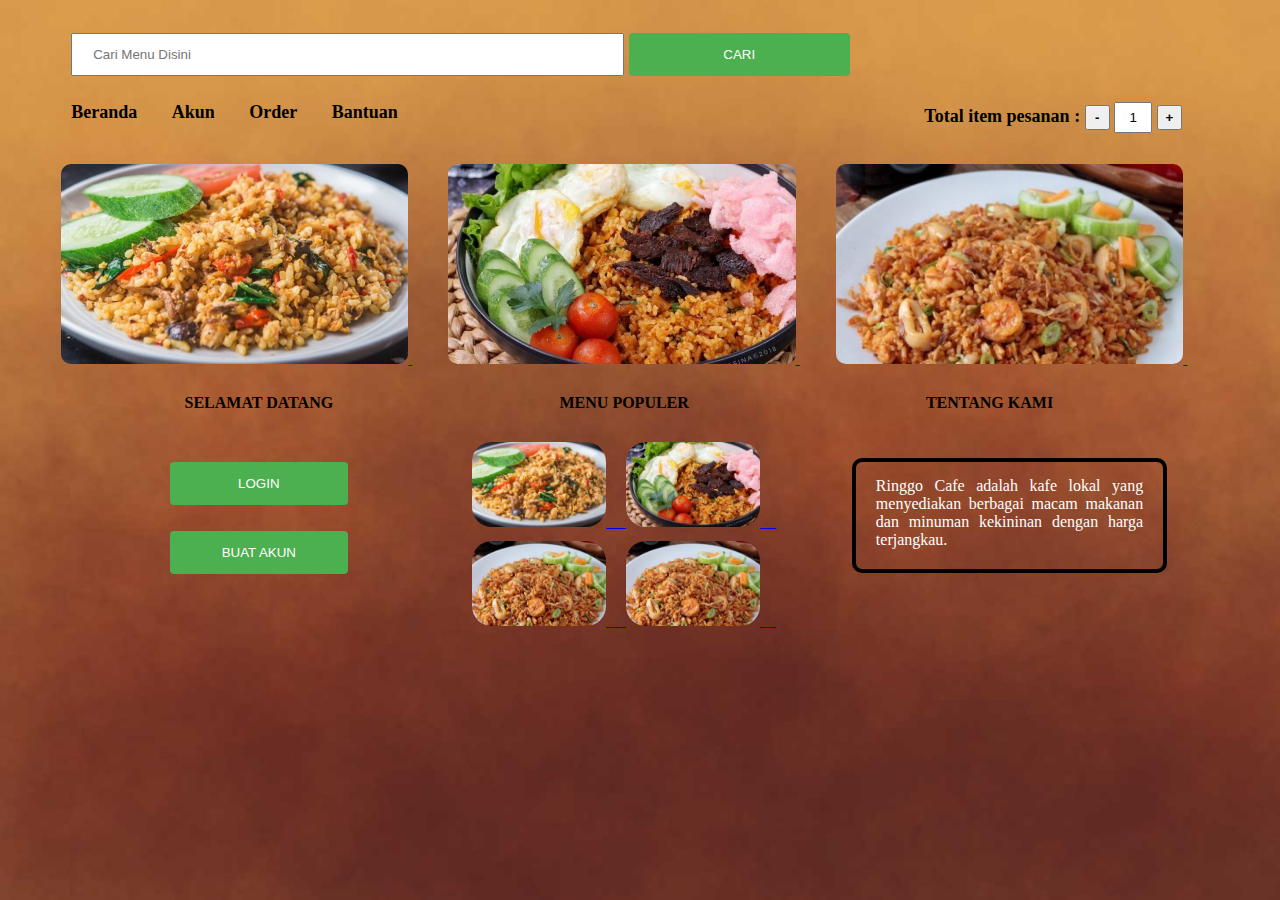
<file: index.html>
<!DOCTYPE html>
<html lang="en">
<head>
    <meta charset="UTF-8">
    <script src="https://ajax.googleapis.com/ajax/libs/jquery/3.5.1/jquery.min.js"></script>
    <meta name="viewport" content="width=device-width, initial-scale=1.0">
    <title>Homepage</title>
    <link rel="stylesheet" type="text/css" href="stylecss_baru.css" />
    <script src="index.js"></script>
</head>
<body>
    <div class="header">
        <input type="text"; id="search"; placeholder="Cari Menu Disini">
        <button class="submit">CARI</button>
    </div>

    <br>
    <div id="hdr">
        <ul>
          <li><a href="index.html">Beranda</a></li>
          <li><a href="profil.html">Akun</a></li>
          <li><a href="pembelian.html">Order</a></li>
          <li><a href="bantuan.html">Bantuan</a></li>
          <li>
              <div id="totalpsn">Total item pesanan :
                <button id="minbtn">-</button> 
                    <input type="number" class="displayPesanan" min="1" value="1">
                <button id="plusbtn">+</button>
            </div>
          </li>
        </ul>
    </div>
    
    <br>
    
    <div class="body">
        <div class="imgheader">
            <a href="order.html"> 
                <img src="a1.jpg" id="headerimg"> 
            </a> &emsp;&emsp;
            <a href="order.html">
                <img src="a2.jpg" id="headerimg"> 
            </a>
            &emsp;&emsp;
            <a href="order.html">
                <img src="a3.jpg" id="headerimg">
            </a>
             &emsp;&emsp;
        </div>

    <div class="section-two">   
        <div class="sepertiga"> 
            <div class="homelogin">
                <p>SELAMAT DATANG</p>
                <br>
                <br>
                <a href="login.html"><button class="btn-auth"> LOGIN </button></a>
                <!-- <br> -->
                <br>
                <br>
                <a href="registrasi.html"> <button class="btn-auth"> BUAT AKUN </button> </a>
            </div>
        </div>  
         <div class="sepertiga"> 
            <div class="homelogin">
                <p>MENU POPULER</p>
                <div class="seperdua">   
                    <a href="order.html"> 
                        <img src="a1.jpg" id="flatimg">&emsp;
                    </a>
                    <a href="order.html">
                        <img src="a2.jpg" id="flatimg">&emsp;
                    </a>
                    <a href="order.html">
                        <img src="a3.jpg" id="flatimg">&emsp;
                    </a>
                    <a href="order.html">
                        <img src="a3.jpg" id="flatimg">&emsp;
                    </a>
                </div>  
            </div>
        </div> 
        <div class="sepertiga"> 
            <div class="homelogin">
                <p>TENTANG KAMI</p>
                <br>
                <br>
                <div class="kolom"> 
                       Ringgo Cafe adalah kafe lokal yang menyediakan berbagai macam makanan dan minuman kekininan dengan harga terjangkau.
                </div>  
            </div>
        </div>  
    </div>
</body>
</html>
</file>
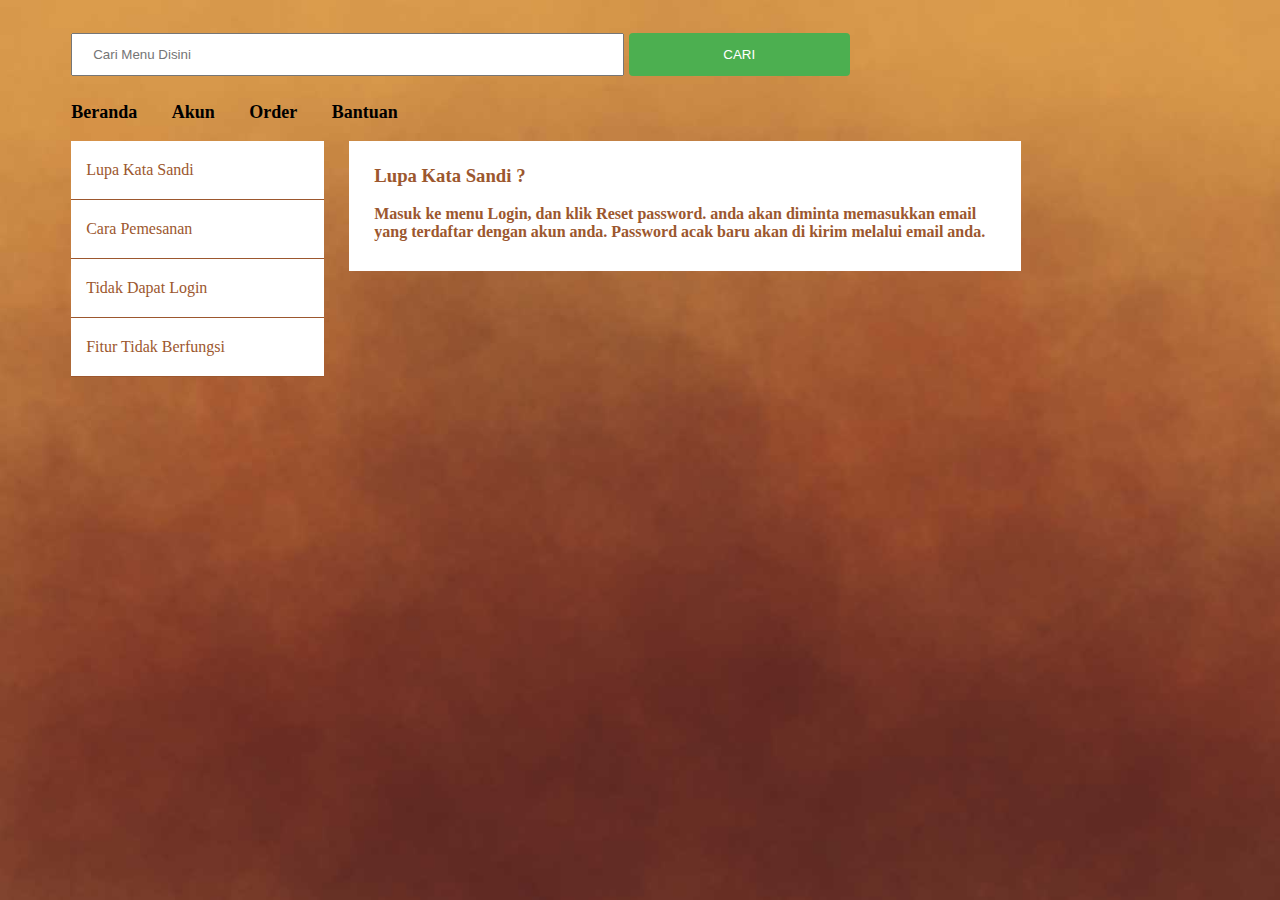
<file: bantuan.html>
<!DOCTYPE html>
<html lang="en">
<head>
    <meta charset="UTF-8">
    <meta name="viewport" content="width=device-width, initial-scale=1.0">
    <title>Homepage</title>
    <link rel="stylesheet" type="text/css" href="stylecss_baru.css" />
    <link rel="stylesheet" type="text/css" href="bantuan.css" />
    <script src="https://ajax.googleapis.com/ajax/libs/jquery/3.5.1/jquery.min.js"></script>
    <script src="bantuan.js"></script>
</head>
<body>
    <div class="header">
        <input type="text"; id="search"; placeholder="Cari Menu Disini">
        <button class="submit">CARI</button>
    </div>

    <br>
    <div id="hdr">
        <ul>
          <li><a href="index.html">Beranda</a></li>
          <li><a href="profil.html">Akun</a></li>
          <li><a href="pembelian.html">Order</a></li>
          <li><a href="bantuan.html">Bantuan</a></li>
          <li></li>
        </ul>
    </div>
    
    <div class="body">
        <br>
        <div class="content row  row-2">
            <div class="list-bantuan click1">
                Lupa Kata Sandi
            </div>
            <div class="list-bantuan click2">
                Cara Pemesanan
            </div>
            <div class="list-bantuan click3">
                Tidak Dapat Login
            </div>
            <div class="list-bantuan click4">
                Fitur Tidak Berfungsi
            </div>
        </div>
        <div class="row row-8">
            <div class="box-bantuan bantuan bantuan1" style="display: block;">
                <h3>
                    Lupa Kata Sandi ?
                </h3>
                <p>
                    Masuk ke menu Login, dan klik Reset password. anda akan diminta memasukkan email yang terdaftar dengan akun anda. Password acak baru akan di kirim melalui email anda.
                </p>
            </div>
            <div class="box-bantuan bantuan bantuan2">
                <h3>
                    Cara Pemesanan ?
                </h3>
                <p>
                    Klik Foto menu pesanan yang anda inginkan, masukkan jumlah pesanan dan request pribadi anda kemudian klik Beli. anda akan diarahkan ke halaman pembayaran. silahkan selesaikan pembayaran menggunakan metode dompet digital ataupun pembayaran langsung secara tunai melalui kasir
                </p>
            </div>
            <div class="box-bantuan bantuan bantuan3">
                <h3>
                    Tidak Dapat Login ?
                </h3>
                <p>
                    Silahkan cek kembali email dan password anda apakah sudah benar? jika masih mengalami kendala login, kami sarankan untuk mengubah password anda melalui fitur reset password di halaman login.
                </p>
            </div>
            <div class="box-bantuan bantuan bantuan4">
                <h3>
                    Fitur Tidak Berfungsi ?
                </h3>
                <p>
                    Menemukan bug dan fitur yang tidak berfungsi? hubungi kami di administrator@ringgocafe.com dan jelaskan permasalahan yang anda temui.
                </p>
            </div>
        </div>
    </div>
</body>
</html>
</file>
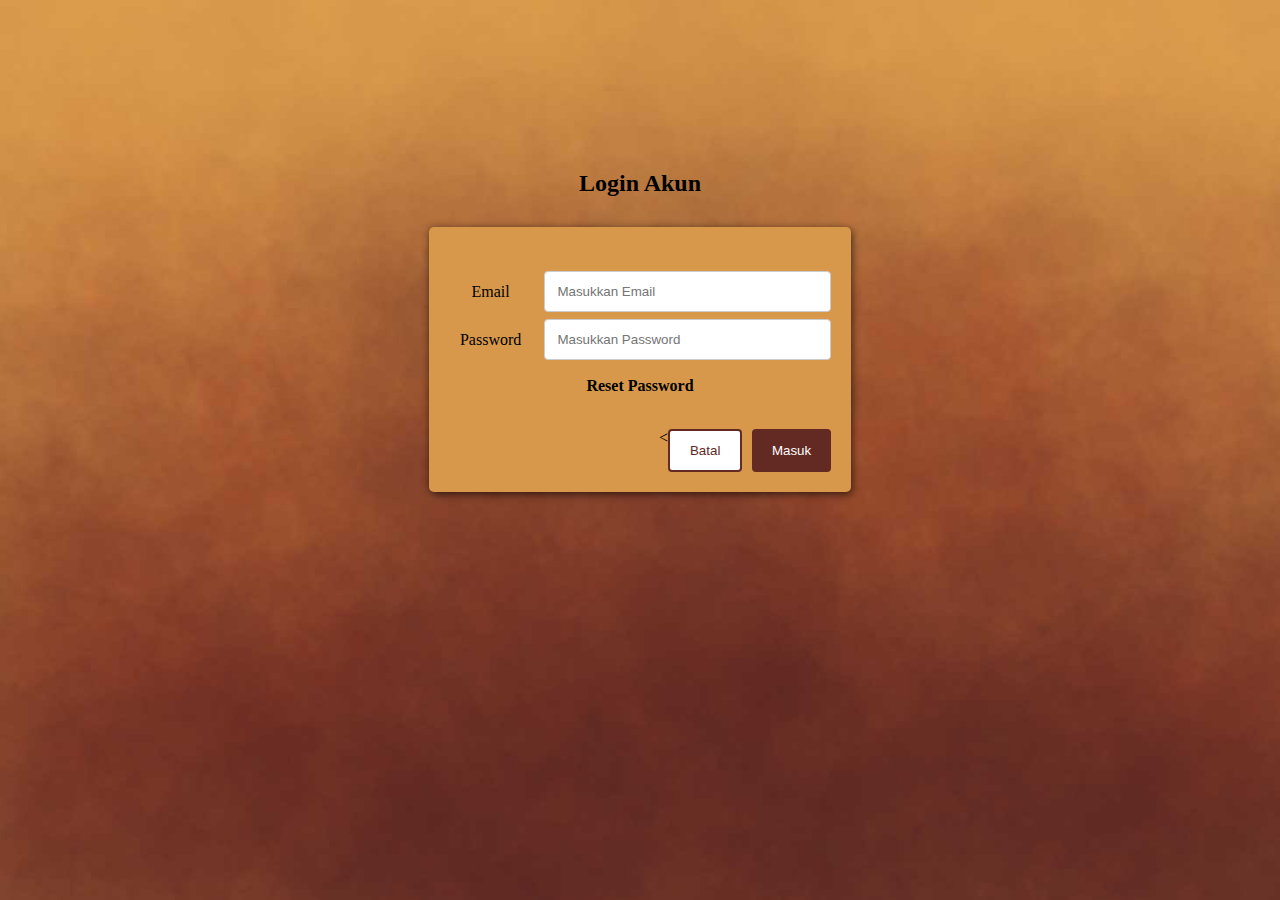
<file: login.html>
<!DOCTYPE html>
<html>
<head>
  <script type="text/javascript" src="registrasi.js"></script>
  <link rel="stylesheet" href="registrasi.css">
  <script src="login.js"></script>
</head>
<body class="bg-center"  style="position: relative;top: 100px;">
  <h2 style="">Login Akun</h2>
  <div class="container col-md-4 height-plus">
  <br>
   <form action="">
    <div class="input-group">
      <div class="display-label">
        <label>Email</label>
      </div>
      <div class="display-input">
        <input type="text" placeholder="Masukkan Email" id="email">
      </div>
    </div>
    <div class="input-group">
      <div class="display-label">
        <label>Password</label>
      </div>
      <div class="display-input">
        <input type="password" id="password" placeholder="Masukkan Password">
      </div>
    </div>
    <div>
      <p onclick="resetPassPopUp()" style="cursor: pointer; color: black; font-weight: bold;">Reset Password</p>
    </div>
    <br>
    <div class="display-flexible">
      <<input type="submit" value="Batal" class="btn batal-btn" >
      <div class="space-right"></div>
      <!-- <input type="button" value="Masuk" class="btn simpan-btn"> -->
      <button onclick="window.location.href='index.html'" class="btn simpan-btn"> Masuk </button>
    </div>
   </form>
  </div>
</body>
</html>
</file>
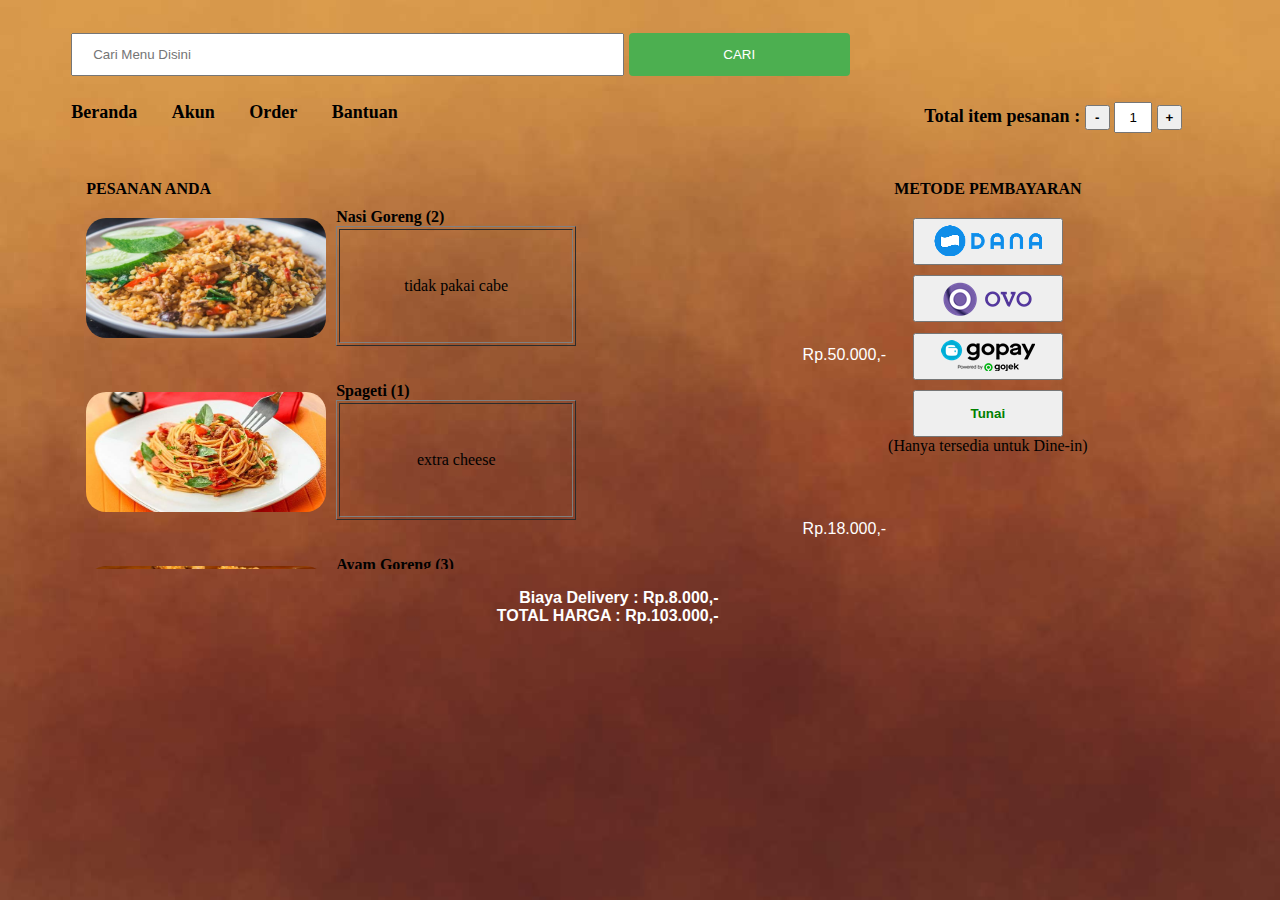
<file: pembelian.html>
<!DOCTYPE html>
<html lang="en">
<head>
    <meta charset="UTF-8">
    <meta name="viewport" content="width=device-width, initial-scale=1.0">
    <title>Pembayaran</title>
    <link rel="stylesheet" type="text/css" href="stylecss_baru.css" />
    <script src="https://ajax.googleapis.com/ajax/libs/jquery/3.5.1/jquery.min.js"></script>
    <script src="pembelian.js"></script>
</head>
<body>
    <div class="header">
        <input type="text"; id="search"; placeholder="Cari Menu Disini">
        <button class="submit">CARI</button>
    </div>

    <br>
    <div id="hdr">
        <ul>
          <li><a href="index.html">Beranda</a></li>
          <li><a href="profil.html">Akun</a></li>
          <li><a href="pembelian.html">Order</a></li>
          <li><a href="bantuan.html">Bantuan</a></li>
          <li>
              <div id="totalpsn">Total item pesanan :
                <button id="minbtn">-</button> 
                    <input type="number" class="displayPesanan" min="1" value="1">
                <button id="plusbtn">+</button>
            </div>
          </li>
        </ul>
    </div>
    <br>

    <div class="section-two">   
        <div class="seperdua"> 
            <div class="product">
                <p>PESANAN ANDA</p>
                <a href="order.html"><img src="a1.jpg" id="productimg" align="left"> </a>
                <div id="judulproduk">Nasi Goreng (2)</div>
                <div id="addrequest">
                    <table border="1" width="240px" height="120px" id="tbl">
                        <td>tidak pakai cabe</td>
                    </table>
                </div>
                <div id="harga">
                    Rp.50.000,-
                </div>
                <br>
                
                <img src="spageti.jpg" id="productimg" align="left"> 
                <div id="judulproduk">Spageti (1)</div>
                <div id="addrequest">
                    <table border="1" width="240px" height="120px">
                        <td>extra cheese</td>
                    </table>
                </div>
                <div id="harga">
                    Rp.18.000,-
                </div>
                <br>

                <img src="fretciken.jpg" id="productimg" align="left">
                <div id="judulproduk">Ayam Goreng (3)</div>
                <div id="addrequest">
                    <table border="1" width="240px" height="120px">
                        <td>bagian dada 1, bagian paha 2</td>
                    </table>
                </div>
                <div id="harga">
                    Rp.27.000,-
                </div>
            </div>
        <div class="totalhrg">
            Biaya Delivery : Rp.8.000,- <br>
            TOTAL HARGA : Rp.103.000,-
        </div>
        </div>  
         <div class="payment"> 
                <p>METODE PEMBAYARAN</p>
                <div class="paymentmeth">
                    <button id="paybtn" onclick="qrCode()"><img src="dana.png"></button> <br>
                    <button id="paybtn" onclick="qrCode()"><img src="ovo.png"></button> <br>
                    <button id="paybtn" onclick="qrCode()"><img src="gopay.png"></button> <br>
                    <button id="paybtn">Tunai</button> <br>
                    (Hanya tersedia untuk Dine-in)

                </div>
                </div>  
            </div>
        </div> 
            </div>
        </div>  
</body>
</html>
</file>
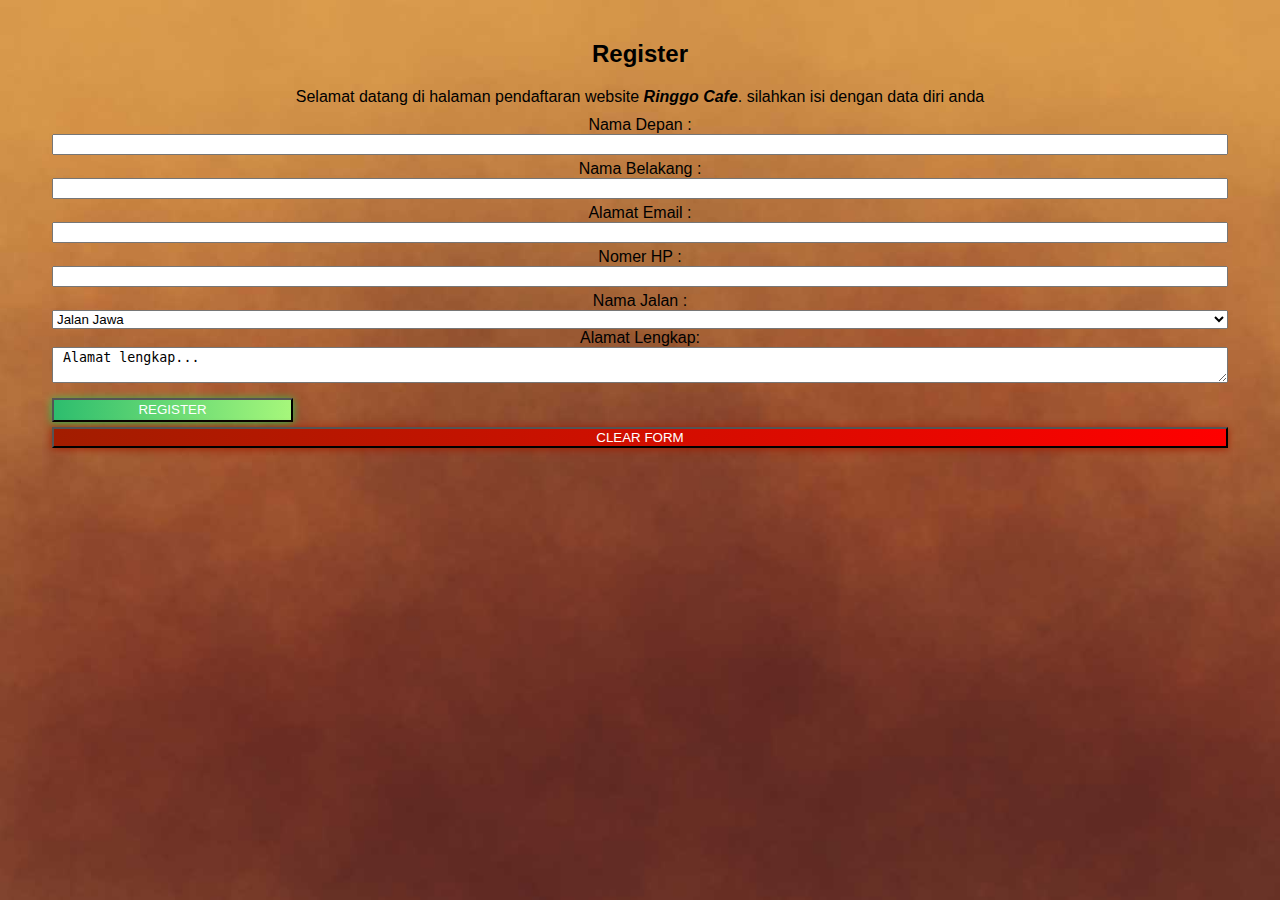
<file: register.html>
<!DOCTYPE html>
<html lang="en">
<head>
    <meta charset="UTF-8">
    <meta name="viewport" content="width=device-width, initial-scale=1.0">
    <link rel="stylesheet" href="stylecss_regprofile.css">
    <title>Register Ringgo Cafe</title>
</head>
<body>
    <div id="card">
        <div id="card-content">
            <div id="card-title">
              <h2>Register</h2>
              Selamat datang di halaman pendaftaran website <rc>Ringgo Cafe</rc>. silahkan isi dengan data diri anda <br>
            </div>

            <form method="post" class="form">
                <label>Nama Depan : </label>
                <input type="text" id="firstname">
                <label>Nama Belakang : </label>
                <input type="text"  id="lastname">
                <label>Alamat Email : </label>
                <input type="text"  id="email">
                <label>Nomer HP : </label>
                <input type="number"  id="phone">
                <label>Nama Jalan : </label>
                <select name="Nama Jalan : ">
                    <option value="jawa">Jalan Jawa</option>
                    <option value="kalimantan">Jalan kalimantan</option>
                    <option value="sumatara">Jalan Sumatra</option>
                    <option value="mastrip">Jalan Mastrip</option>
                    <option value="other">Lainnya...</option>
                </select>
                <label>Alamat Lengkap: </label>
                <textarea> Alamat lengkap...</textarea>

                <input id="regbtn" type="submit" name="reg" value="REGISTER">
                <input id="clearbtn" type="button" name="clear" value="CLEAR FORM">
            </form>
        </div>
    </div>
</body>
</html>
</file>
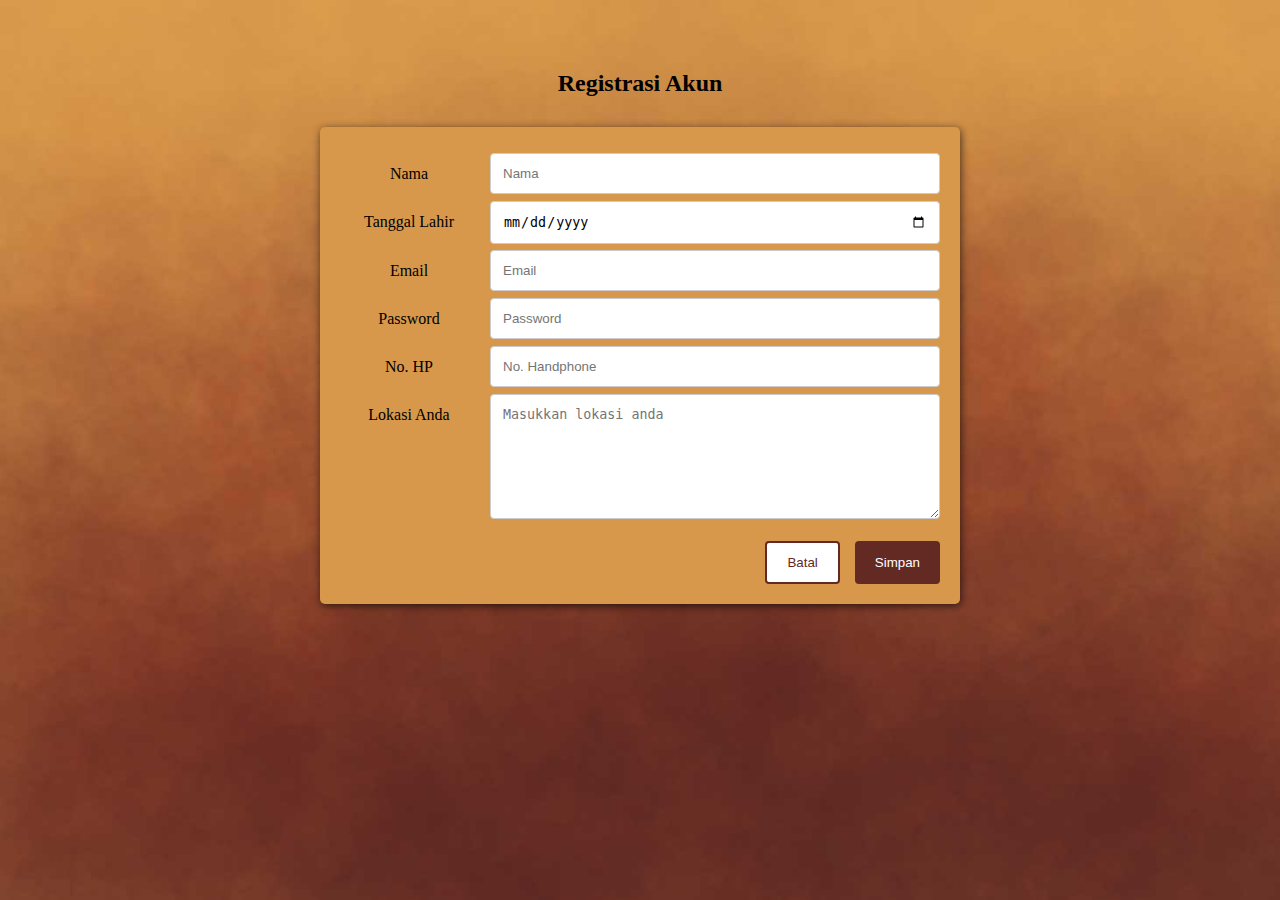
<file: registrasi.html>
<!DOCTYPE html>
<html>
<head>
  <script type="text/javascript" src="registrasi.js"></script>
  <link rel="stylesheet" href="registrasi.css">
</head>
<body class="bg-center">
  <h2>Registrasi Akun</h2>
  <div class="container col-md-6">
   <form action="">
    <div class="input-group">
      <div class="display-label">
        <label>Nama</label>
      </div>
      <div class="display-input">
        <input type="text" placeholder="Nama" id="nama">
      </div>
    </div>
    <div class="input-group">
      <div class="display-label">
        <label>Tanggal Lahir</label>
      </div>
      <div class="display-input">
        <input type="date" id="date">
      </div>
    </div>
    <div class="input-group">
      <div class="display-label">
        <label>Email</label>
      </div>
      <div class="display-input">
        <input type="text" placeholder="Email" id="email">
      </div>
    </div>
    <div class="input-group">
      <div class="display-label">
        <label for="fname">Password</label>
      </div>
      <div class="display-input">
        <input type="password" placeholder="Password" id="password">
      </div>
    </div>
    <div class="input-group">
      <div class="display-label">
        <label>No. HP</label>
      </div>
      <div class="display-input">
        <input type="number" placeholder="No. Handphone" id="nohp">
      </div>
    </div>
    <div class="input-group">
      <div class="display-label">
        <label>Lokasi Anda</label>
      </div>
      <div class="display-input">
        <textarea placeholder="Masukkan lokasi anda " id="lokasi" class="input-location"></textarea>
      </div>
    </div>
    <br>
    <div class="display-flexible">
      <input type="submit" value="Batal" class="btn batal-btn">
      <div class="space-right"></div>
      <input onclick="addData();" type="button" value="Simpan" class="btn simpan-btn">
    </div>
   </form>
  </div>
    <!-- <center>
      <table id="tbl" border="1">
      <thead>
        <th>Nama</th>
        <th>Tgl Lahir</th>
        <th>Email</th>
        <th>Password</th>
        <th>No. Hp</th>
        <th>Lokasi</th>
      </thead>
      <tbody>
      </tbody>
    </table>
    </center> -->
</body>
</html>
</file>
<file: stylecss_baru.css>
hdr { font-size: large; font-weight: bold}
mn { font-family: 'Segoe UI', Tahoma, Geneva, Verdana, sans-serif; font-weight: bold;}
bb { font-size: large; color:green }
ob { font-size: large; color:blue }
prc { font-family: 'Segoe UI', Tahoma, Geneva, Verdana, sans-serif; font-weight: bold; color: white;}

body {
    background: url(bg.jpg);
    background-size: cover;
    background-attachment: fixed;
    }

input[type=text] {
    width: 100%;
    padding: 12px 20px;
    margin: 8px 0;
    box-sizing: border-box;
    width: 50%;
}
.submit {
  width: 100%;
  background-color: #4CAF50;
  color: white;
  width: 20%;
  padding: 14px 20px;
  margin: 8px 0;
  border: none;
  border-radius: 4px;
  cursor: pointer;
}

#minbtn {
    width: 25px;
    height: 25px;
    cursor: pointer;
    font-weight: bold;
    text-align: center;
}

#plusbtn {
    width: 25px;
    height: 25px;
    cursor: pointer;
    font-weight: bold;
}

.section-two{
    width: 87.5%;
    display: inline;
    position: relative;
    padding-left: 5%;
    display: table;
    table-layout: fixed; 
    border-spacing: 10px;
    padding-right: 7.5%;
}
input::-webkit-outer-spin-button,
input::-webkit-inner-spin-button {
  -webkit-appearance: none;
  margin: 0;
}
.displayPesanan{
    height: 25px;
    width: 7.5%;
    text-align: center;
}
.sepertiga{
    width: 27% ;
    display: table-cell;
    text-align: center;
}

.seperdua {
    width: 100%;
    display: table-cell;
    text-align: center;
}

.payment {
    width: 50%;
    display: table-cell;
    text-align: right;
}
#flatimg{
    object-fit: cover;
    height: 85px;
    width: 40%;
    margin-top: 10px;
    border-radius: 20px;
}
.kolom{
    border: 4px solid black;
    border-radius: 10px;
    padding-bottom: 20px;
    padding-left: 20px;
    padding-top: 15px;
    padding-right: 20px;
    text-align: justify;
    margin-left: 40px;
    color: white;
}
.btn-auth{
    background-color: #4CAF50;
    color: white;
    width: 50%;
    padding: 14px 20px;
    margin: 4px 0;
    border: none;
    border-radius: 4px;
    cursor: pointer;
}
.header { 
    font-size: large; 
    font-weight: bold;
    margin-left: 5%;
    margin-right: 7.5%;
    margin-top: 25px;
    /*width: 90%;*/
}
ul {
    list-style-type: none;
    margin: 0;
    padding: 0;
    padding-left: 5%;
}

li {
    /*width: 50%;*/
    display: inline;
    padding-left: 2.5%;
}
li:first-child{
    padding-left: 0%;   
}
li:last-child {
    padding-right: 7.5%;
    border-right: none;
    float:right;
}

li a{
    text-decoration: none;
    color: black;
}

#hdr { 
    font-size: large; 
    font-weight: bold;
    display: inline;
}
#totalpsn {
    margin-top: 0;
    text-align: right;
    font-weight: bold;
}
.imgheader{
    margin: auto;
    width: 100%;
    text-align: center;
    margin-top:  20px;
}
#headerimg {
    width: 27.5%;
    object-fit: cover;
    height: 200px;
    /*margin-left: 100px;*/
    border-radius: 10px;
}

.homelogin {
    display: inline;
}

#loginbtn {
    background-color: darkgreen;
    box-shadow: 0px 1px 8px #24c64f;
    cursor: pointer;
    color: white;
    font-family: "Raleway SemiBold", sans-serif;
    text-align: center;
    width: 200px;
}

#regisbtn {
    background-color: lightgreen;
    box-shadow: 0px 1px 8px #24c64f;
    cursor: pointer;
    color: black;
    font-family: "Raleway SemiBold", sans-serif;
    text-align: center;
    width: 200px;
}

.aboutus {
    margin-left: 150px;
    display: inline;
}

.gallery {
    columns: 150px;
    margin-left: 150px;
    display: inline;
}

#galleryimg {
    width:10%;
    height:10%;
    display: inline-table;

}

p {
    font-weight: bold;
    margin-bottom: 10px;
}

#harga {
    text-align: right;

}

.product {
    text-align: left;
    display:block;
    padding:5px;
    margin-top:5px;
    width:800px;
    height:400px;
    overflow:auto;;
}

#judulproduk {
    margin-left: 50px;
    font-weight: bold;
}

#productimg { 
    height: 30%;
    width: 30%;
    margin-top: 10px;
    border-radius: 20px;
    margin-right: 10px;
}


#addrequest {
    text-align: center;
}

#harga {
    color: white;
    font-family: 'Segoe UI', Tahoma, Geneva, Verdana, sans-serif;
    font-weight: 500;
}

.totalhrg {
    text-align: right;
    margin-right: 80px;
    margin-top: 20px;
    color: white;
    font-weight: 550;
    font-family: 'Segoe UI', Tahoma, Geneva, Verdana, sans-serif;
}

.paymentmeth {
    text-align: center;
}

.payment {
    border: black;
    border-radius: 1px;
    text-align: center;
}

#paybtn {
    height: 47px;
    width: 150px;
    margin-top: 10px;
    cursor: pointer;
    font-weight: bold;
    color: green;
}

::-webkit-scrollbar {
    width: 10px;
}
 
::-webkit-scrollbar-track {  
    background: #666;    
}
 
::-webkit-scrollbar-thumb {
    background: green;
}

.profildata {
    margin-left: 20px;
    font-family: Arial, Helvetica, sans-serif;
}

#profileditbtn {
    margin-top: 10px;
    cursor: pointer;
    height: 25px;
    width: 540px;
}

#orderimg {
    margin-left: 30px;
}

#optionalorder {
    text-align: left;
}

.order {
    width: 27% ;
    display: table-cell;
    text-align: left;
}

#buybtn {
    height: 25px;
    
}

.buybtn {
    margin-left: 30px;
    text-decoration: none;
    background-color: green;
    color: white;
    padding: 2px 6px 2px 6px;
    border: 1px solid #c2c2c2;
    border-radius:2px;
    height: 40px;
    width: 200px;
    cursor: pointer;
}
</file>
<file: bantuan.css>
.content{
	padding-left: 5%; 
	padding-right: 2%; 
}
.row{
	display: table-cell;
	display: inline;
    position: relative;
    display: table;
    table-layout: fixed; 
    float: left;
}
.row-2{
	width: 20%;

}
.row-8{
	width: 50%;
}
.list-bantuan{
	color: #9c572e;
	background-color: #ffffff;
	padding : 20px 15px 20px 15px;
	cursor: pointer;
	border-bottom: 1px solid #9c572e;
}
.box-bantuan{
	color: #9c572e;
	width: 100%;
	background-color: #ffffff;
	padding : 5px 15px 20px 25px;
	margin: 0; 
}
.bantuan{
	display: none;
}
</file>
<file: registrasi.css>
body {
    background: url(bg.jpg);
    background-size: cover;
    background-attachment: fixed;
  }

*{
  box-sizing: border-box;
}
input[type=text],input[type=date],input[type=number],input[type=password], select, textarea {
  width: 100%;
  padding: 12px;
  border: 1px solid #ccc;
  border-radius: 4px;
  resize: vertical;
}

label {
  padding: 12px 12px 12px 0;
  display: inline-block;
}
.btn{
  padding: 12px 20px;
  border: none;
  border-radius: 4px;
  cursor: pointer;
  float: right;
}
.batal-btn{
  background-color: #ffffff;
  color: #632923;
  border: 2px solid #632923;
}
.simpan-btn{
  background-color: #632923;
  color: white;
}
h2 {
  /*size: 20px;*/
  padding-top: 50px;
  padding-bottom: 10px;
}
/*input[type=submit]:hover {
  background-color: #45a049;
}*/

.col-md-6{
  width: 50%;
  margin: auto;
}
.col-md-4{
  width: 33%;
  margin: auto;
}
.bg-center{
  margin: auto;
  text-align: center;
}
.container {
  margin-top: 50px;
  background: #d7984b;
  border-radius: 8px;
  box-shadow: 1px 2px 8px rgba(0, 0, 0, 0.65);
  /*height: 500px;*/
  margin: 0 auto 8.1rem auto;
  border-radius: 5px;
  padding: 20px 20px 20px 20px;
}
.input-location{
  height: 125px;
}
.display-label {
  float: left;
  width: 25%;
  margin-top: 6px;
}

.display-input {
  float: left;
  width: 75%;
  margin-top: 6px;
}

.input-group:after {
  content: "";
  display: table;
  clear: both;
}

.input-group{
  width: 100%;
  margin: auto;
}
.display-flexible{
  display: flex;
  justify-content: flex-end;
}
.space-right{
  margin-right: 2.5%;
}
th {
  background-color: #4CAF50;
  color: white;
}
table{width: 50%;
  text-align: center;
}
</file>
<file: stylecss_regprofile.css>
body {
    background: url(bg.jpg);
    background-size: cover;
    background-attachment: fixed;
    }

#search {
    width: 100%;
    padding: 12px 20px;
    margin: 8px 0;
    box-sizing: border-box;
    width: 50%;
}
.submit {
  width: 100%;
  background-color: #4CAF50;
  color: white;
  width: 20%;
  padding: 14px 20px;
  margin: 8px 0;
  border: none;
  border-radius: 4px;
  cursor: pointer;
}

#minbtn {
    width: 25px;
    height: 25px;
    cursor: pointer;
    font-weight: bold;
    text-align: center;
}

#plusbtn {
    width: 25px;
    height: 25px;
    cursor: pointer;
    font-weight: bold;
}

#card_editprofil {
    
    background: #d7984b;
    border-radius: 8px;
    box-shadow: 1px 2px 8px rgba(0, 0, 0, 0.65);
    height: 490px;
    margin: 6rem auto 8.1rem auto;
    width: 329px;
}

rc { 
    font-style: italic; 
    font-weight: bold; 
}

.header { 
    font-size: large; 
    font-weight: bold;
    margin-left: 5%;
    margin-right: 7.5%;
    margin-top: 25px;
    /*width: 90%;*/
}
ul {
    list-style-type: none;
    margin: 0;
    padding: 0;
    padding-left: 5%;
}

li {
    /*width: 50%;*/
    display: inline;
    padding-left: 2.5%;
}
li:first-child{
    padding-left: 0%;   
}
li:last-child {
    padding-right: 7.5%;
    border-right: none;
    float:right;
}

li a{
    text-decoration: none;
    color: black;
}

#hdr { 
    font-size: large; 
    font-weight: bold;
    display: inline;
}
#totalpsn {
    margin-top: 0;
    text-align: right;
    font-weight: bold;
}

#card-content {
    padding: 12px 44px;
  }

#card-title {
    font-family: "Raleway", sans-serif;
    text-align: center;
}

label {
    text-align: center;
    font-family: "Raleway", sans-serif;
    font-size: 12pt;
}

.form {
    padding-top: 10px;
    align-items: left;
    display: flex;
    flex-direction: column;
}
.form-border {
    background: -webkit-linear-gradient(right, #a6f77b, #2ec06f);
    height: 1px;
    width: 100%;
}
.form-content {
    background: #fbfbfb;
    border: none;
    outline: none;
    padding-top: 14px;
}

#regbtn {
    margin-top: 10px;
    background: -webkit-linear-gradient(right, #a6f77b, #2dbd6e);
    box-shadow: 0px 1px 8px #24c64f;
    cursor: pointer;
    color: white;
    font-family: "Raleway SemiBold", sans-serif;
    height: 24px;
    width: 241px;
}

#clearbtn {
    background: -webkit-linear-gradient(right, 	#FF0000, #A21D00);
    box-shadow: 0px 1px 8px #A21D00;
    cursor: pointer;
    color: white;
    font-family: "Raleway SemiBold", sans-serif;
}

input, textarea {
    margin-bottom: 5px;
}
</file>
